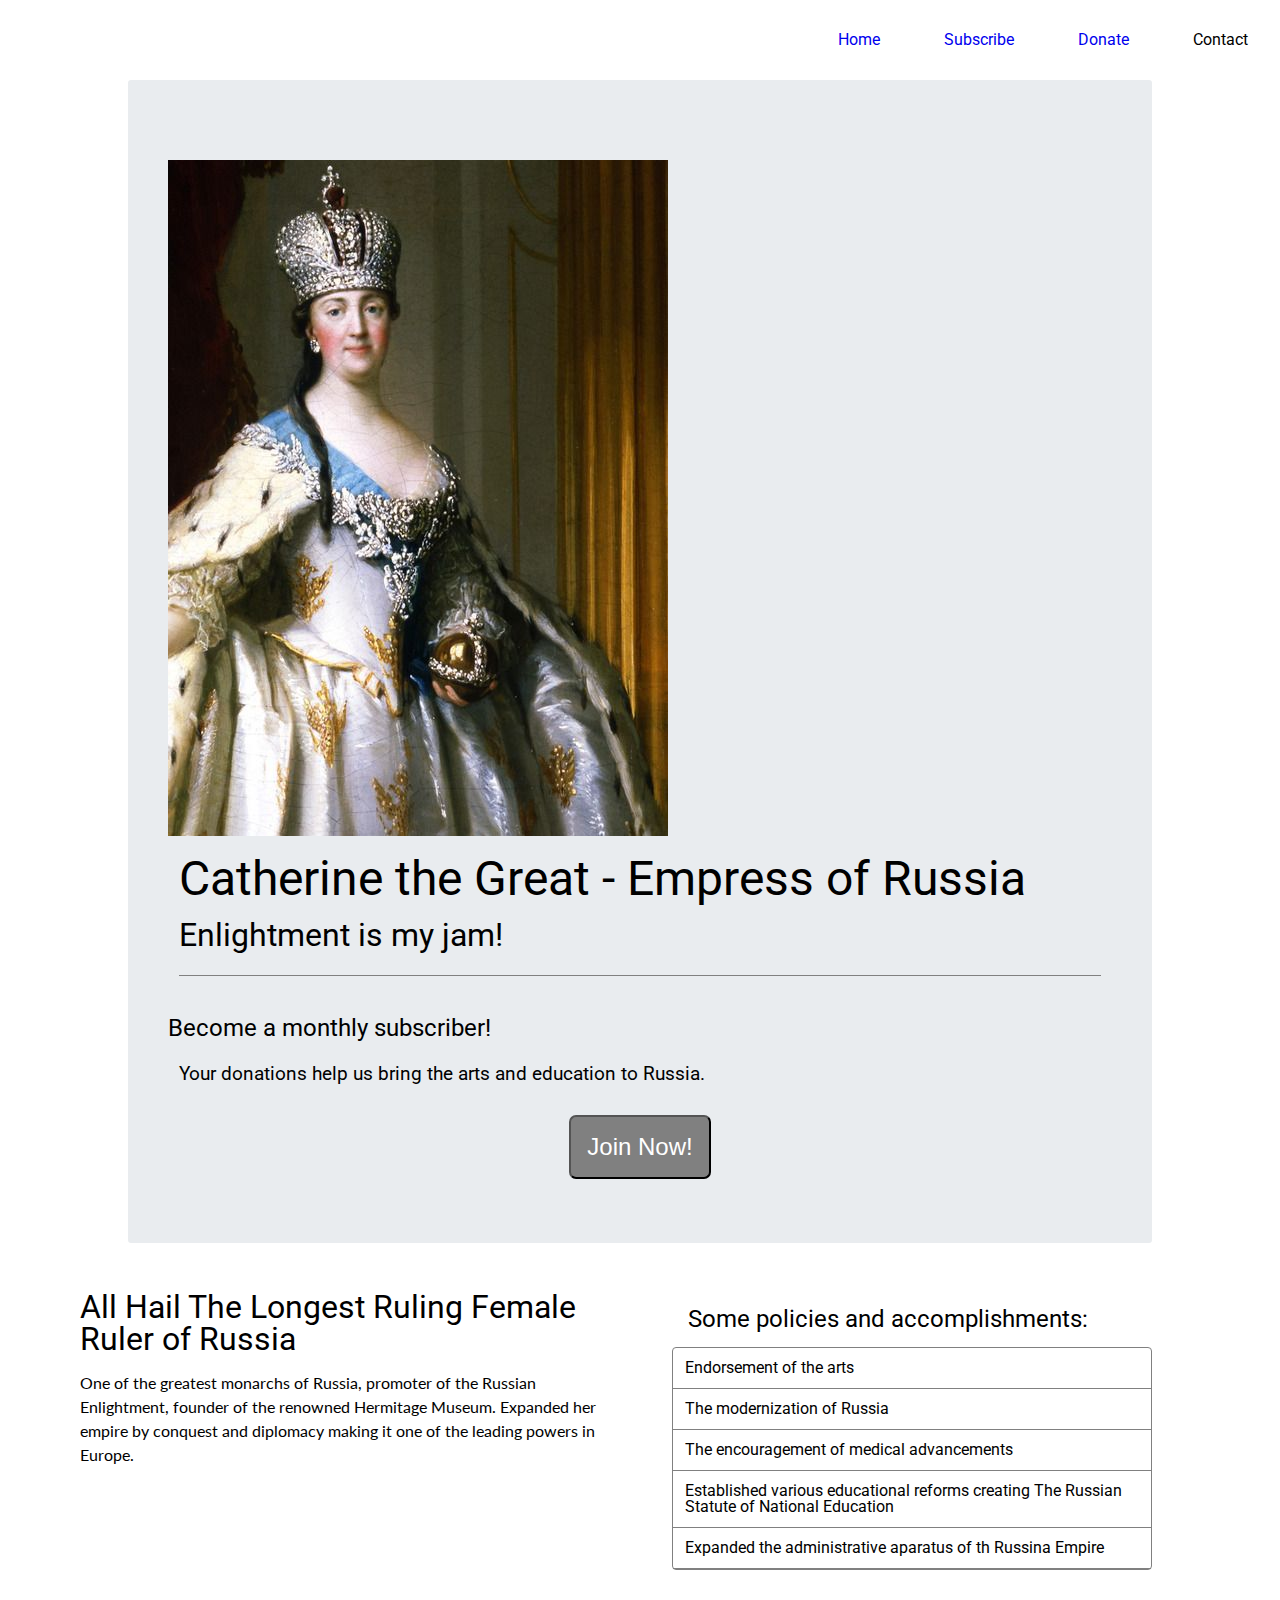
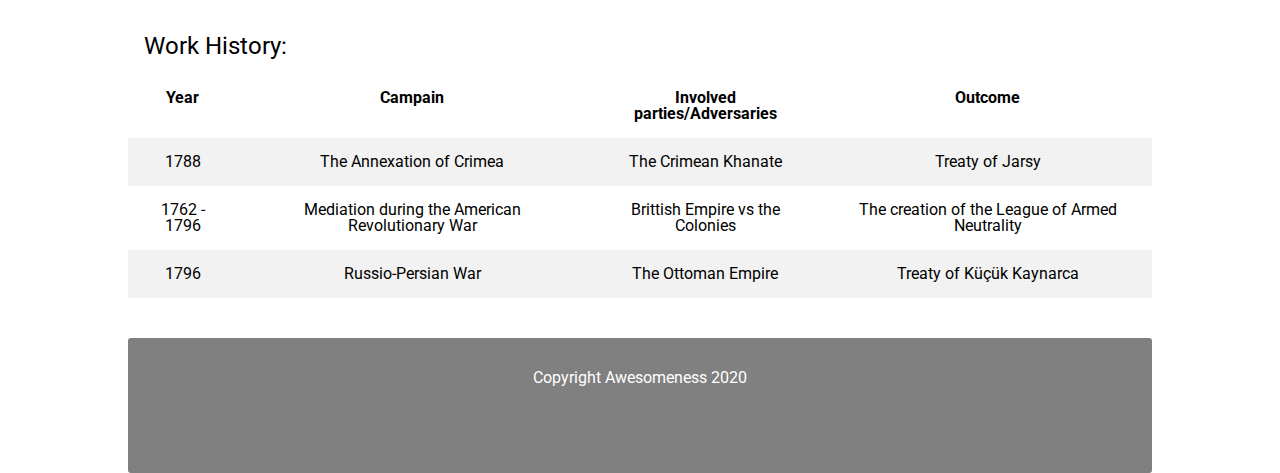
<file: index.html>
<!doctype html>

<html lang="en">
<head>
  <meta charset="utf-8">
  <meta name="viewport" content="width=width-device, initial-scale=1">

  <title>Not My Resume</title>

  <link rel="stylesheet" href="css/index.css">
  <link href="https://fonts.googleapis.com/css2?family=Lato&family=Roboto:wght@400;500&display=swap" rel="stylesheet">

  <!--[if lt IE 9]>
    <script src="https://cdnjs.cloudflare.com/ajax/libs/html5shiv/3.7.3/html5shiv.js"></script>
  <![endif]-->
</head>

<body class="container">
  <header>
    <nav>
      <div><a href="#">Home</a></div>
      <div><a href="#">Subscribe</a></div>
      <div><a href="#">Donate</a></div>
      <div><a href="#"></a>Contact</a></div>
    </nav>
    <section class="hero">
      <section>
        <img src="img/catherinethegreat.jpg">
        <h1>Catherine the Great - Empress of Russia</h1>
        <h2>Enlightment is my jam!</h2>
      </section>

      <section class="call-to-action">
        <h3>Become a monthly subscriber!</h3> 
        <p>Your donations help us bring the arts and education to Russia. </p>
        <button>Join now!</button>
      </section>
    </section class="hero">
  </header>

    <article>
      <section>
        <h2>All Hail The Longest Ruling Female Ruler of Russia</h2>
        <p>
          One of the greatest monarchs of Russia, promoter of the Russian Enlightment, founder of the renowned Hermitage Museum. Expanded her empire by conquest and diplomacy making it one of the leading powers in Europe.
        </p>
      </section>
      <section>
        <h3>Some policies and accomplishments:</h3>
          <ul>
            <li>Endorsement of the arts</li>
            <li>The modernization of Russia</li>
            <li>The encouragement of medical advancements</li>
            <li>Established various educational reforms creating The Russian Statute of National Education</li>
            <li>Expanded the administrative aparatus of th Russina Empire</li>
  
          </ul>
      </section>
    </article>
    

    <section class="bottom-section">
      <h3>Work History: </h3>
      <table>
        <tr>
          <th>Year</th>
          <th>Campain</th>
          <th>Involved parties/Adversaries</th>
          <th>Outcome</th>
        </tr>
        <tr>
          <td>1788</td>
          <td>The Annexation of Crimea</td>
          <td>The Crimean Khanate</td>
          <td>Treaty of Jarsy</td>
        </tr>
        <tr>
          <td>1762 - 1796</td>
          <td>Mediation during the American Revolutionary War</td>
          <td>Brittish Empire vs the Colonies</td>
          <td>The creation of the League of Armed Neutrality</td>
        </tr>
        <tr>
          <td>1796</td>
          <td>Russio-Persian War</td>
          <td>The Ottoman Empire</td>
          <td>Treaty of Küçük Kaynarca</td>
        </tr>
      </table>
    </section>
    <footer>
      <p>Copyright Awesomeness 2020</p>
    </footer>
  
  
</body>
</html>
</file>
<file: css/index.css>
/* http://meyerweb.com/eric/tools/css/reset/ 
   v2.0 | 20110126
   License: none (public domain)
*/
html,
body,
div,
span,
applet,
object,
iframe,
h1,
h2,
h3,
h4,
h5,
h6,
p,
blockquote,
pre,
a,
abbr,
acronym,
address,
big,
cite,
code,
del,
dfn,
em,
img,
ins,
kbd,
q,
s,
samp,
small,
strike,
strong,
sub,
sup,
tt,
var,
b,
u,
i,
center,
dl,
dt,
dd,
ol,
ul,
li,
fieldset,
form,
label,
legend,
table,
caption,
tbody,
tfoot,
thead,
tr,
th,
td,
article,
aside,
canvas,
details,
embed,
figure,
figcaption,
footer,
header,
hgroup,
menu,
nav,
output,
ruby,
section,
summary,
time,
mark,
audio,
video {
  margin: 0;
  padding: 0;
  border: 0;
  font-size: 100%;
  font: inherit;
  vertical-align: baseline;
}
/* HTML5 display-role reset for older browsers */
article,
aside,
details,
figcaption,
figure,
footer,
header,
hgroup,
menu,
nav,
section {
  display: block;
}
body {
  line-height: 1;
}
ol,
ul {
  list-style: none;
}
blockquote,
q {
  quotes: none;
}
blockquote:before,
blockquote:after,
q:before,
q:after {
  content: '';
  content: none;
}
table {
  border-collapse: collapse;
  border-spacing: 0;
}
/* Set every element's box-sizing to border-box */
* {
  box-sizing: border-box;
}
html,
body {
  height: 100%;
  font-family: 'Roboto', sans-serif;
}
.container .darkgraycombo {
  color: white;
  background-color: #808080;
}
.container .flexcolumn {
  display: flex;
  flex-direction: column;
}
.container header {
  display: flex;
  flex-direction: column;
  width: 100%;
}
@media (max-width: 500px) {
  .container header {
    display: flex;
    flex-direction: column;
    width: 100%;
  }
}
.container header nav {
  width: 100%;
  display: flex;
  justify-content: flex-end;
}
.container header nav div {
  margin: 1rem 0;
  padding: 1rem 2rem;
}
.container header nav div a {
  text-decoration: none;
}
.container header nav div a:visited {
  color: black;
}
@media (max-width: 500px) {
  .container header nav {
    display: flex;
    flex-direction: column;
    /* border: solid red 1px; */
    width: 100;
    text-align: center;
  }
  .container header nav div {
    margin: 0;
    font-size: 2.5rem;
  }
  .container header nav div:hover {
    border: solid #808080 1px;
    box-shadow: 1px 2px 2px 1px grey;
  }
}
.container header .hero {
  border-radius: 3px;
  width: 80%;
  margin: 0 auto 2rem auto;
  background-color: #E9ECEF;
}
.container header .hero img {
  margin: 5rem 1.5rem 0.5rem 2.5rem;
}
.container header .hero h1 {
  margin: 0.5rem auto 1rem auto;
  font-size: 3rem;
  width: 90%;
}
.container header .hero h2 {
  font-size: 2rem;
  width: 90%;
  border-bottom: #808080 solid 0.5px;
  padding-bottom: 1.5rem;
  margin: 0 auto 2rem auto;
}
@media (max-width: 500px) {
  .container header .hero {
    width: 95%;
    margin: 0.3rem auto 0 auto;
    /* border: green 1px solid; */
  }
  .container header .hero section {
    width: 100%;
    margin: 0 auto;
  }
  .container header .hero section img {
    display: flex;
    width: 90%;
    margin: 1rem auto;
    text-align: center;
    /* border: solid hotpink 1px; */
  }
  .container header .hero section h1 {
    text-align: left;
  }
}
.container header .hero .call-to-action {
  display: flex;
  flex-direction: column;
  justify-content: center;
}
.container header .hero .call-to-action h3 {
  font-size: 1.5rem;
  margin-left: 2.5rem;
  padding: 0.5rem 0 0.5rem 0;
}
.container header .hero .call-to-action p {
  width: 90%;
  margin: 1rem auto;
  font-size: larger;
}
.container header .hero .call-to-action button {
  color: white;
  background-color: #808080;
  margin: 1rem auto 4rem auto;
  font-size: 1.5rem;
  padding: 1rem;
  text-transform: capitalize;
  border-radius: 7px;
}
.container .h3styling {
  padding: 1rem;
  font-size: 1.5rem;
}
.container .title-spacing {
  padding: 1rem;
}
.container .section-column {
  width: 50%;
  padding: 1rem 2rem;
}
.container article {
  display: flex;
  margin: 0 3rem 2rem 3rem;
}
.container article .articlesectionspacing {
  width: 50%;
  margin: 2rem;
}
.container article section {
  width: 50%;
  padding: 1rem 2rem;
}
.container article section h2 {
  font-size: 2rem;
  margin: auto;
  padding-bottom: 1rem;
}
.container article section p {
  line-height: 1.5rem;
  font-family: 'Lato', sans-serif;
}
.container article h3 {
  padding: 1rem;
  font-size: 1.5rem;
}
.container article ul {
  border-radius: 4px;
  border: #808080 solid 0.5px;
  margin-right: 3rem;
}
.container article ul .listspacing {
  padding: 0.75rem;
  border-bottom: #808080 solid 0.5px;
}
.container article ul li {
  padding: 0.75rem;
  border-bottom: #808080 solid 0.5px;
}
@media (max-width: 500px) {
  .container article {
    display: flex;
    flex-direction: column;
    /* border: red solid 1px; */
  }
  .container article section {
    width: 100%;
    margin: 0 auto;
  }
}
.container .bottom-section {
  display: flex;
  flex-direction: column;
  /* border: red 2px solid; */
  width: 80%;
  margin: 0 auto;
  /* table {
		border: blue solid 1px;
	} */
}
.container .bottom-section h3 {
  padding: 1rem;
  font-size: 1.5rem;
}
.container .bottom-section .centertable {
  font-weight: bold;
  padding: 1rem;
}
.container .bottom-section .centerrow {
  padding: 1rem;
  text-align: center;
}
@media (max-width: 500px) {
  .container .bottom-section {
    width: 100%;
  }
}
.container .bottom-section table tr:nth-child(2n) {
  background-color: #F2F2F2;
}
.container .bottom-section table tr td {
  padding: 1rem;
  text-align: center;
  /* border: solid purple 2px; */
}
.container .bottom-section table th {
  font-weight: bold;
  padding: 1rem;
}
@media (max-width: 500px) {
  .container .bottom-section table {
    width: 100%;
  }
}
.container footer {
  height: 15vh;
  width: 80%;
  margin: 2.5rem auto 2rem auto;
  color: white;
  background-color: #808080;
  text-align: center;
  padding-top: 2rem;
  border-radius: 3px;
}
@media (max-width: 500px) {
  .container footer {
    height: 10vh;
    width: 100%;
    margin: 0 auto;
    border-radius: 0;
  }
}
</file>
